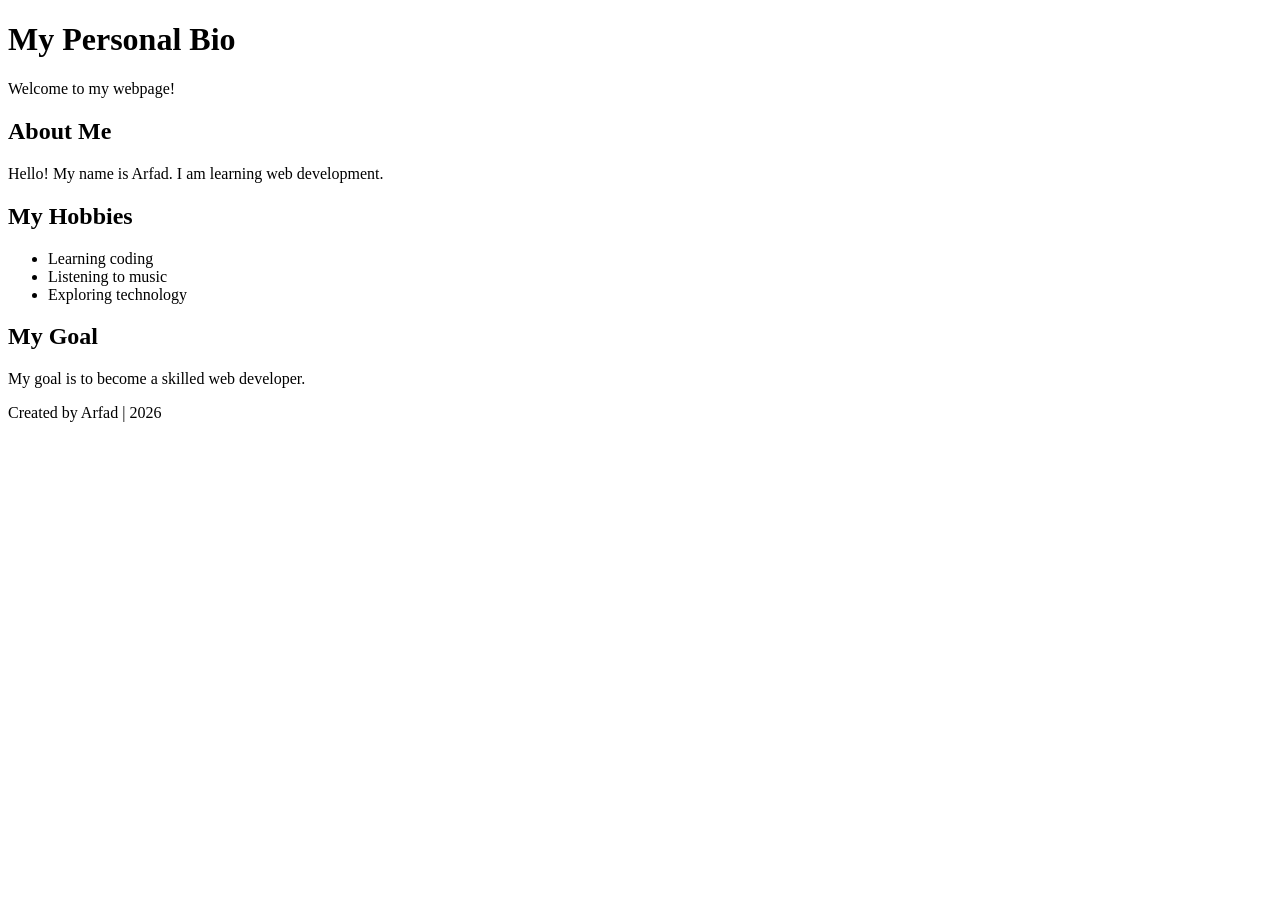
<file: index.html>
<!DOCTYPE html>
<html lang="en">
<head>
    <meta charset="UTF-8">
    <meta name="viewport" content="width=device-width, initial-scale=1.0">
    <title>My Bio Page</title>
</head>
<body>
    <header>
        <h1>My Personal Bio</h1>
        <p>Welcome to my webpage!</p>
    </header>

    <main>
        <section>
            <h2>About Me</h2>
            <p>Hello! My name is Arfad. I am learning web development.</p>
        </section>

        <section>
            <h2>My Hobbies</h2>
            <ul>
                <li>Learning coding</li>
                <li>Listening to music</li>
                <li>Exploring technology</li>
            </ul>
        </section>

        <section>
            <h2>My Goal</h2>
            <p>My goal is to become a skilled web developer.</p>
        </section>
    </main>

    <footer>
        <p>Created by Arfad | 2026</p>
    </footer>
</body>
</html>
</file>
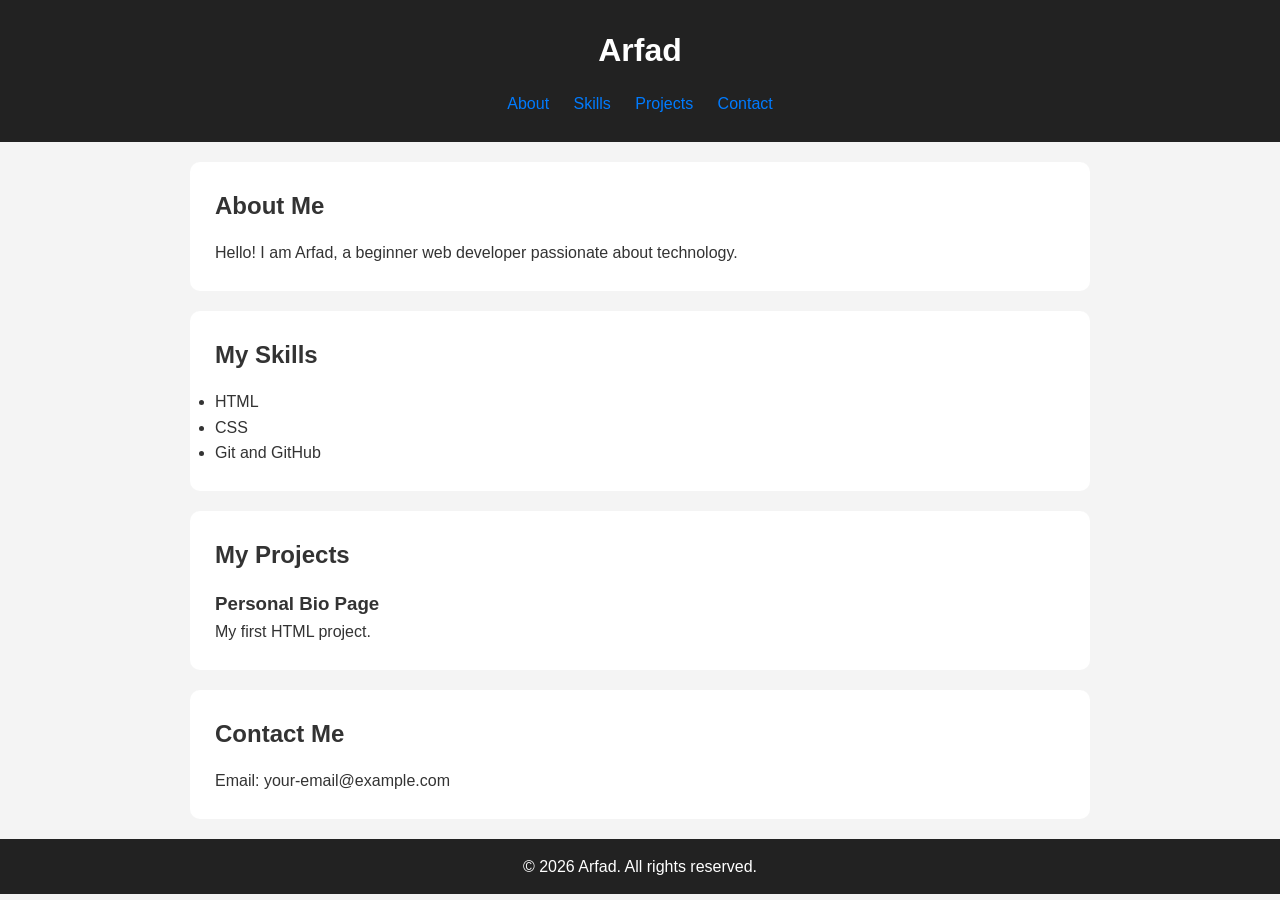
<file: P06-portfolio/index.html>
<!DOCTYPE html>
<html lang="en">
<head>
    <meta charset="UTF-8">
    <meta name="viewport" content="width=device-width, initial-scale=1.0">
    <link rel="stylesheet" href="css/style.css">
    <title>Arfad | Portfolio</title>
</head>
<body>
    <header>
        <h1>Arfad</h1>
        <nav>
            <a href="#about">About</a>
            <a href="#skills">Skills</a>
            <a href="#projects">Projects</a>
            <a href="#contact">Contact</a>
        </nav>
    </header>

    <main>
        <section id="about">
            <h2>About Me</h2>
            <p>Hello! I am Arfad, a beginner web developer passionate about technology.</p>
        </section>

        <section id="skills">
            <h2>My Skills</h2>
            <ul>
                <li>HTML</li>
                <li>CSS</li>
                <li>Git and GitHub</li>
            </ul>
        </section>

        <section id="projects">
            <h2>My Projects</h2>
            <article>
                <h3>Personal Bio Page</h3>
                <p>My first HTML project.</p>
            </article>
        </section>

        <section id="contact">
            <h2>Contact Me</h2>
            <p>Email: your-email@example.com</p>
        </section>
    </main>

    <footer>
        <p>&copy; 2026 Arfad. All rights reserved.</p>
    </footer>
</body>
</html>
</file>
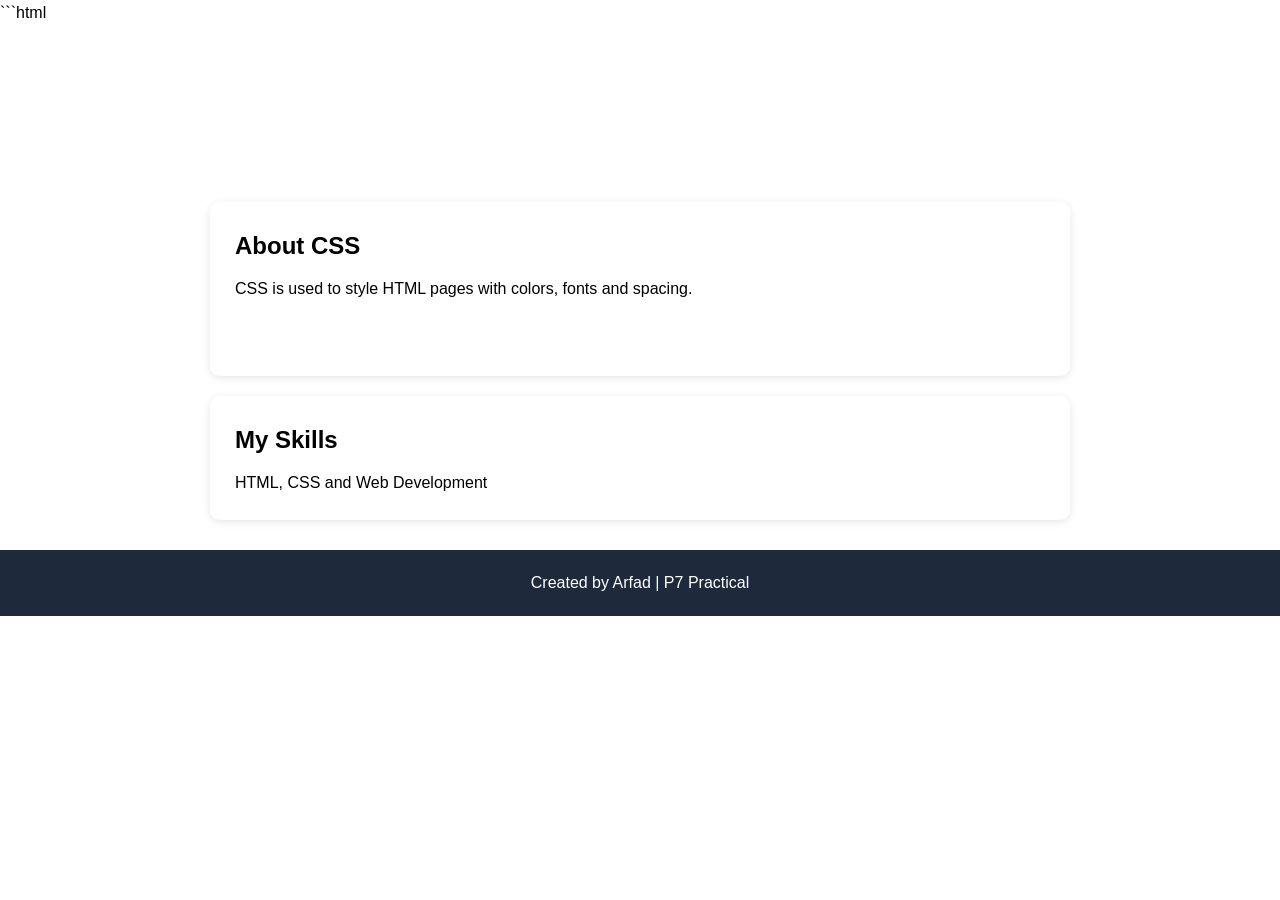
<file: P07-css-design/index.html>
```html
<!DOCTYPE html>
<html lang="en">
<head>
    <meta charset="UTF-8">
    <meta name="viewport" content="width=device-width, initial-scale=1.0">
    <title>P7 - CSS Design</title>
    <link rel="stylesheet" href="style.css">
</head>
<body>

    <header>
        <h1>My CSS Design System</h1>
        <p>Learning colors, fonts and spacing with CSS.</p>
    </header>

    <main>
        <section class="card">
            <h2>About CSS</h2>
            <p>CSS is used to style HTML pages with colors, fonts and spacing.</p>
            <button>Learn More</button>
        </section>

        <section class="card">
            <h2>My Skills</h2>
            <p>HTML, CSS and Web Development</p>
        </section>
    </main>

    <footer>
        <p>Created by Arfad | P7 Practical</p>
    </footer>

</body>
</html>
</file>
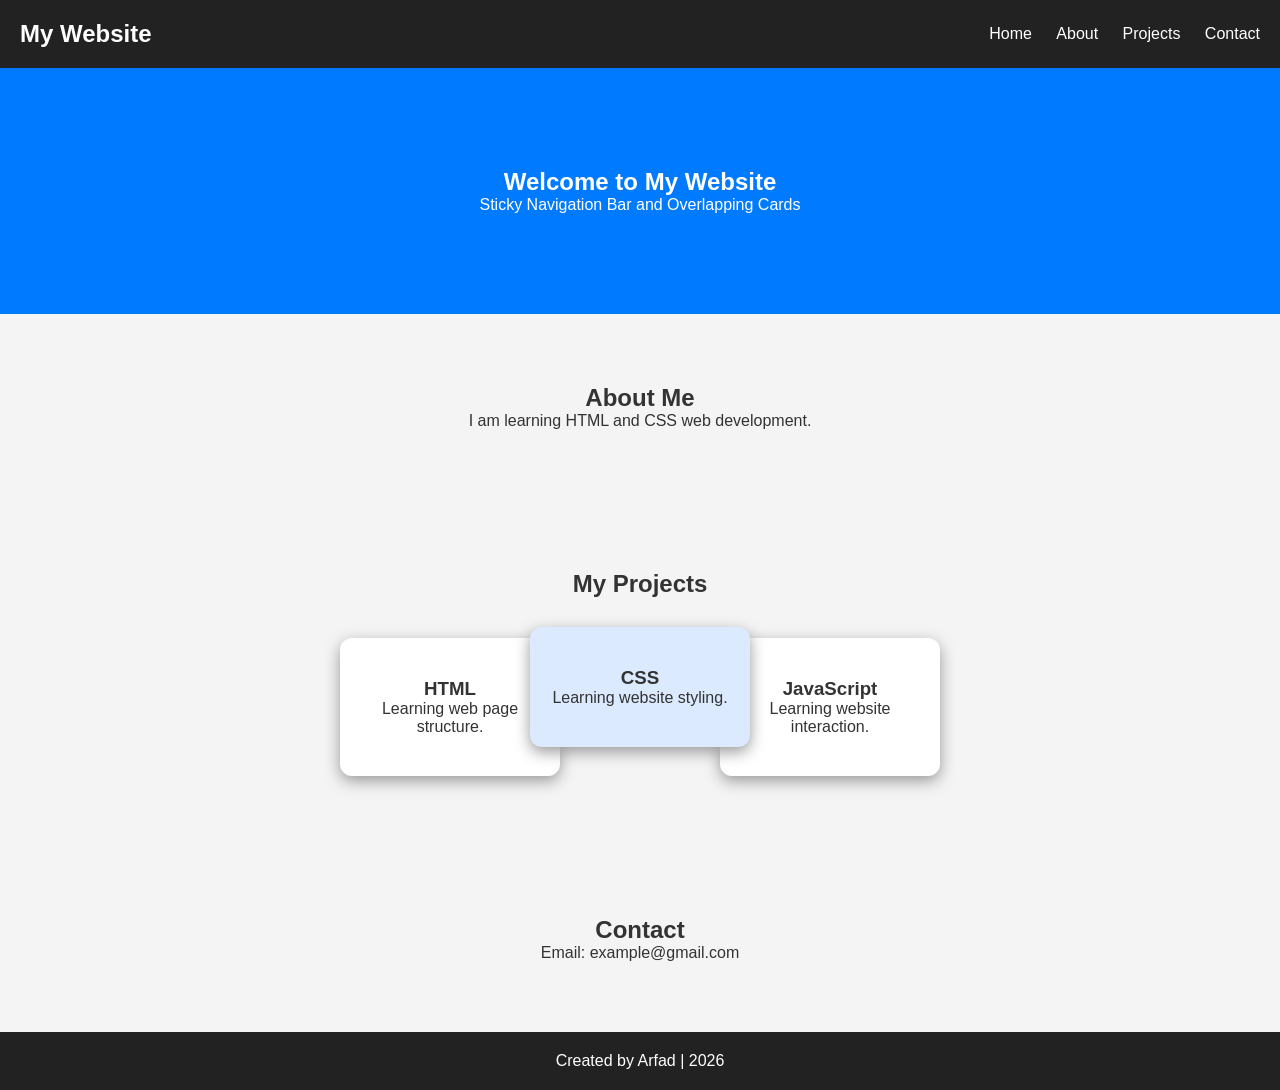
<file: P08-sticky-navbar/index.html>
<!DOCTYPE html>
<html lang="en">
<head>
    <meta charset="UTF-8">
    <meta name="viewport" content="width=device-width, initial-scale=1.0">
    <title>Sticky Navbar and Cards</title>
    <link rel="stylesheet" href="style.css">
</head>
<body>

    <nav class="navbar">
        <h2>My Website</h2>
        <div class="nav-links">
            <a href="#home">Home</a>
            <a href="#about">About</a>
            <a href="#projects">Projects</a>
            <a href="#contact">Contact</a>
        </div>
    </nav>

    <section id="home" class="hero">
        <h1>Welcome to My Website</h1>
        <p>Sticky Navigation Bar and Overlapping Cards</p>
    </section>

    <section id="about">
        <h2>About Me</h2>
        <p>I am learning HTML and CSS web development.</p>
    </section>

    <section id="projects">
        <h2>My Projects</h2>

        <div class="card-container">
            <div class="card card-one">
                <h3>HTML</h3>
                <p>Learning web page structure.</p>
            </div>

            <div class="card card-two">
                <h3>CSS</h3>
                <p>Learning website styling.</p>
            </div>

            <div class="card card-three">
                <h3>JavaScript</h3>
                <p>Learning website interaction.</p>
            </div>
        </div>
    </section>

    <section id="contact">
        <h2>Contact</h2>
        <p>Email: example@gmail.com</p>
    </section>

    <footer>
        <p>Created by Arfad | 2026</p>
    </footer>

</body>
</html>
</file>
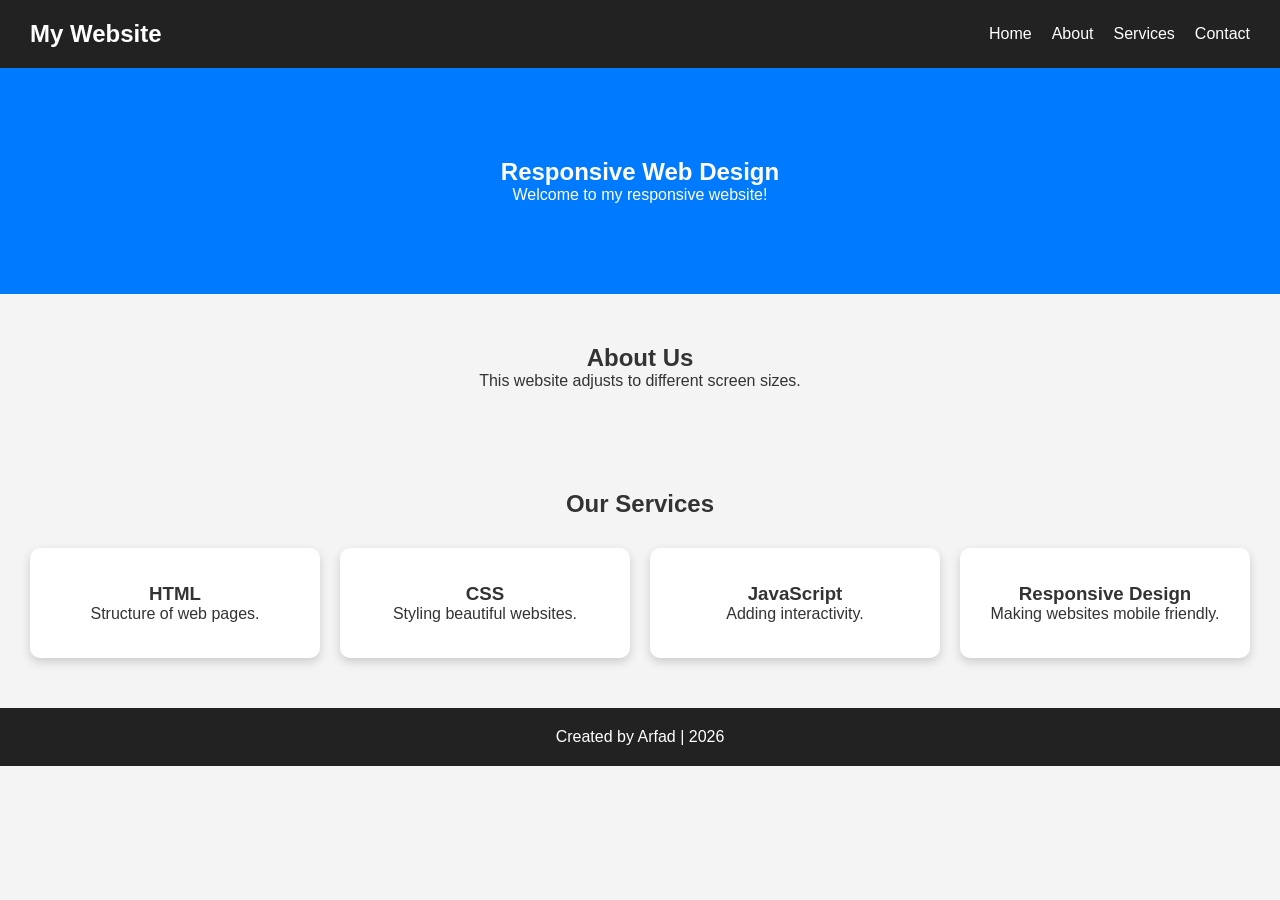
<file: P09-responsive-navbar/index.html>
<!DOCTYPE html>
<html lang="en">
<head>
    <meta charset="UTF-8">
    <meta name="viewport" content="width=device-width, initial-scale=1.0">
    <title>Responsive Navbar and Grid</title>
    <link rel="stylesheet" href="style.css">
</head>
<body>

    <header>
        <nav class="navbar">
            <h2>My Website</h2>

            <div class="nav-links">
                <a href="#home">Home</a>
                <a href="#about">About</a>
                <a href="#services">Services</a>
                <a href="#contact">Contact</a>
            </div>
        </nav>
    </header>

    <section id="home" class="hero">
        <h1>Responsive Web Design</h1>
        <p>Welcome to my responsive website!</p>
    </section>

    <section id="about">
        <h2>About Us</h2>
        <p>This website adjusts to different screen sizes.</p>
    </section>

    <section id="services">
        <h2>Our Services</h2>

        <div class="card-grid">
            <div class="card">
                <h3>HTML</h3>
                <p>Structure of web pages.</p>
            </div>

            <div class="card">
                <h3>CSS</h3>
                <p>Styling beautiful websites.</p>
            </div>

            <div class="card">
                <h3>JavaScript</h3>
                <p>Adding interactivity.</p>
            </div>

            <div class="card">
                <h3>Responsive Design</h3>
                <p>Making websites mobile friendly.</p>
            </div>
        </div>
    </section>

    <footer id="contact">
        <p>Created by Arfad | 2026</p>
    </footer>

</body>
</html>
</file>
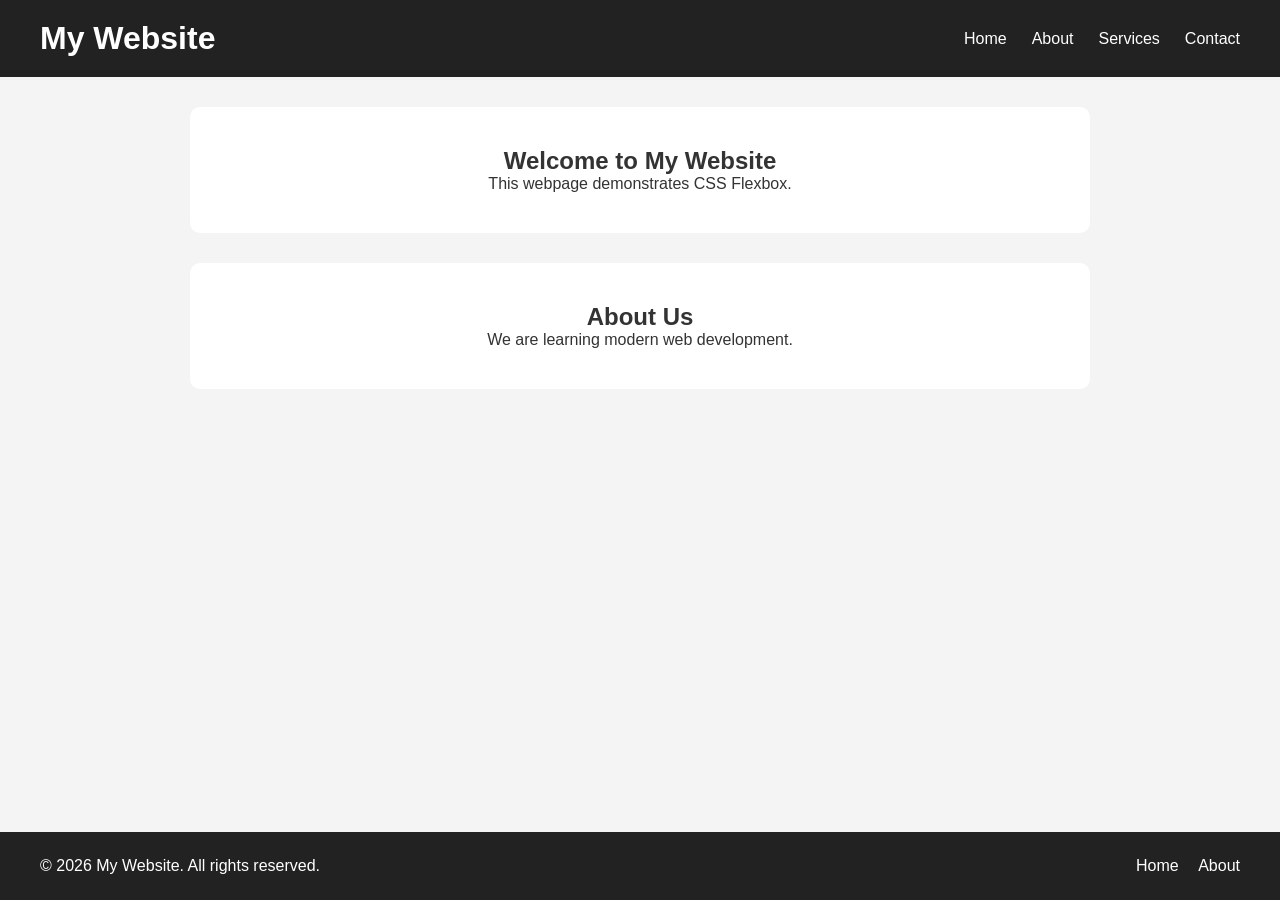
<file: P10-flexbox/index.html>
<!DOCTYPE html>
<html lang="en">
<head>
    <meta charset="UTF-8">
    <meta name="viewport" content="width=device-width, initial-scale=1.0">
    <title>Header and Footer using Flexbox</title>
    <link rel="stylesheet" href="style.css">
</head>
<body>

    <header class="header">
        <h1>My Website</h1>

        <nav>
            <a href="#home">Home</a>
            <a href="#about">About</a>
            <a href="#services">Services</a>
            <a href="#contact">Contact</a>
        </nav>
    </header>

    <main id="home">
        <section class="content">
            <h2>Welcome to My Website</h2>
            <p>This webpage demonstrates CSS Flexbox.</p>
        </section>

        <section class="content" id="about">
            <h2>About Us</h2>
            <p>We are learning modern web development.</p>
        </section>
    </main>

    <footer class="footer" id="contact">
        <p>&copy; 2026 My Website. All rights reserved.</p>
        <div>
            <a href="#home">Home</a>
            <a href="#about">About</a>
        </div>
    </footer>

</body>
</html>
</file>
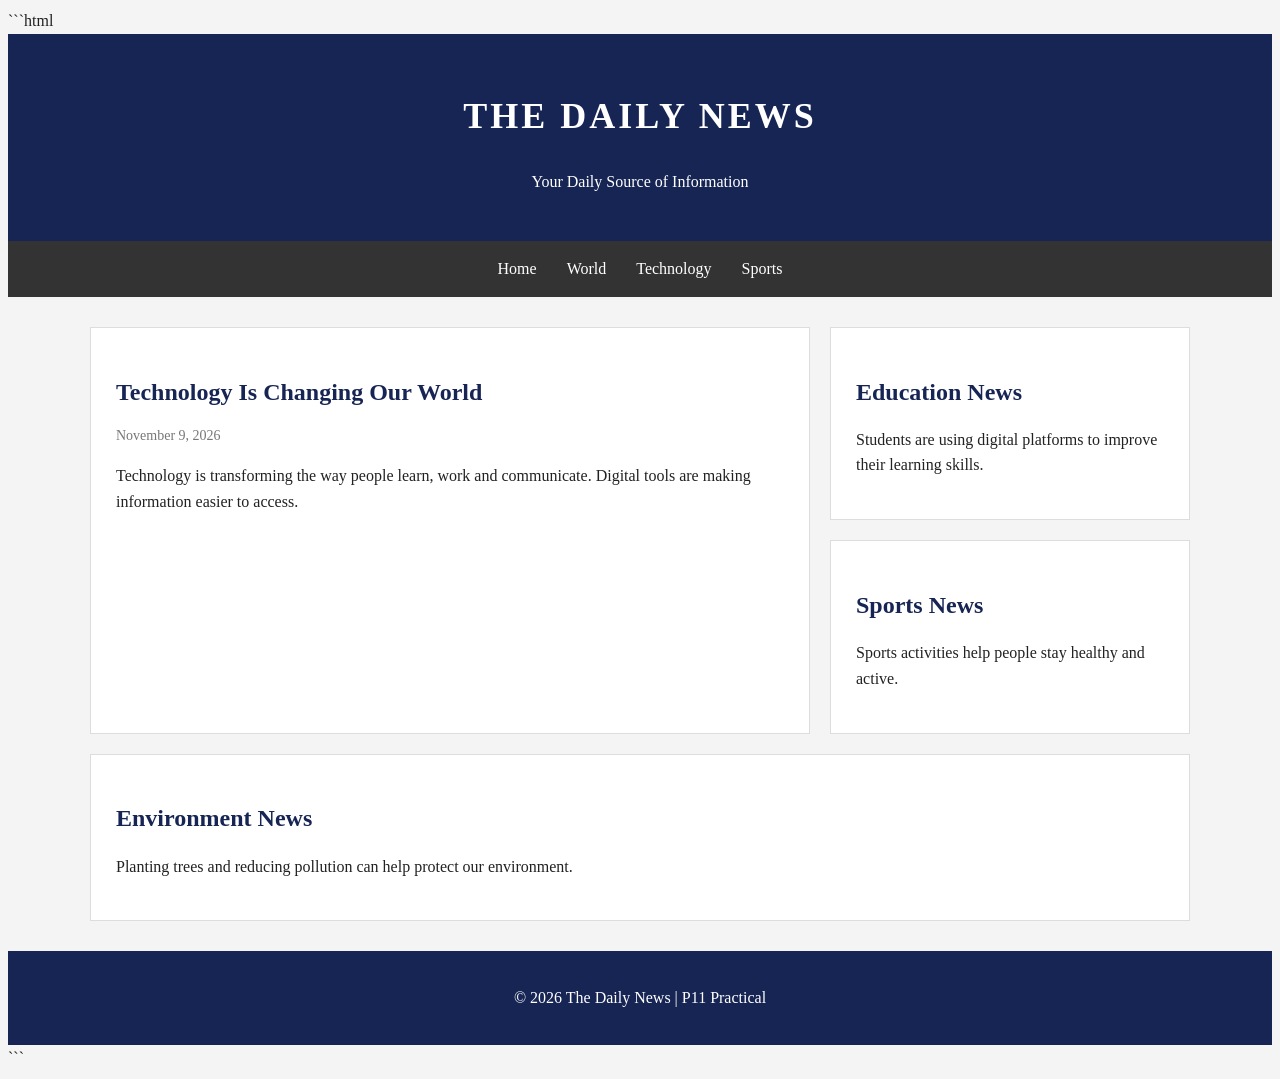
<file: P11-newspaper/index.html>
```html
<!DOCTYPE html>
<html lang="en">
<head>
    <meta charset="UTF-8">
    <meta name="viewport" content="width=device-width, initial-scale=1.0">
    <title>P11 - Newspaper Layout</title>
    <link rel="stylesheet" href="style.css">
</head>
<body>

    <header class="newspaper-header">
        <h1>THE DAILY NEWS</h1>
        <p>Your Daily Source of Information</p>
    </header>

    <nav>
        <a href="#">Home</a>
        <a href="#">World</a>
        <a href="#">Technology</a>
        <a href="#">Sports</a>
    </nav>

    <main class="newspaper-grid">
        <article class="main-news">
            <h2>Technology Is Changing Our World</h2>
            <p class="date">November 9, 2026</p>
            <p>Technology is transforming the way people learn, work and communicate. Digital tools are making information easier to access.</p>
        </article>

        <article class="side-news">
            <h2>Education News</h2>
            <p>Students are using digital platforms to improve their learning skills.</p>
        </article>

        <article class="side-news">
            <h2>Sports News</h2>
            <p>Sports activities help people stay healthy and active.</p>
        </article>

        <article class="bottom-news">
            <h2>Environment News</h2>
            <p>Planting trees and reducing pollution can help protect our environment.</p>
        </article>
    </main>

    <footer>
        <p>© 2026 The Daily News | P11 Practical</p>
    </footer>

</body>
</html>
```
</file>
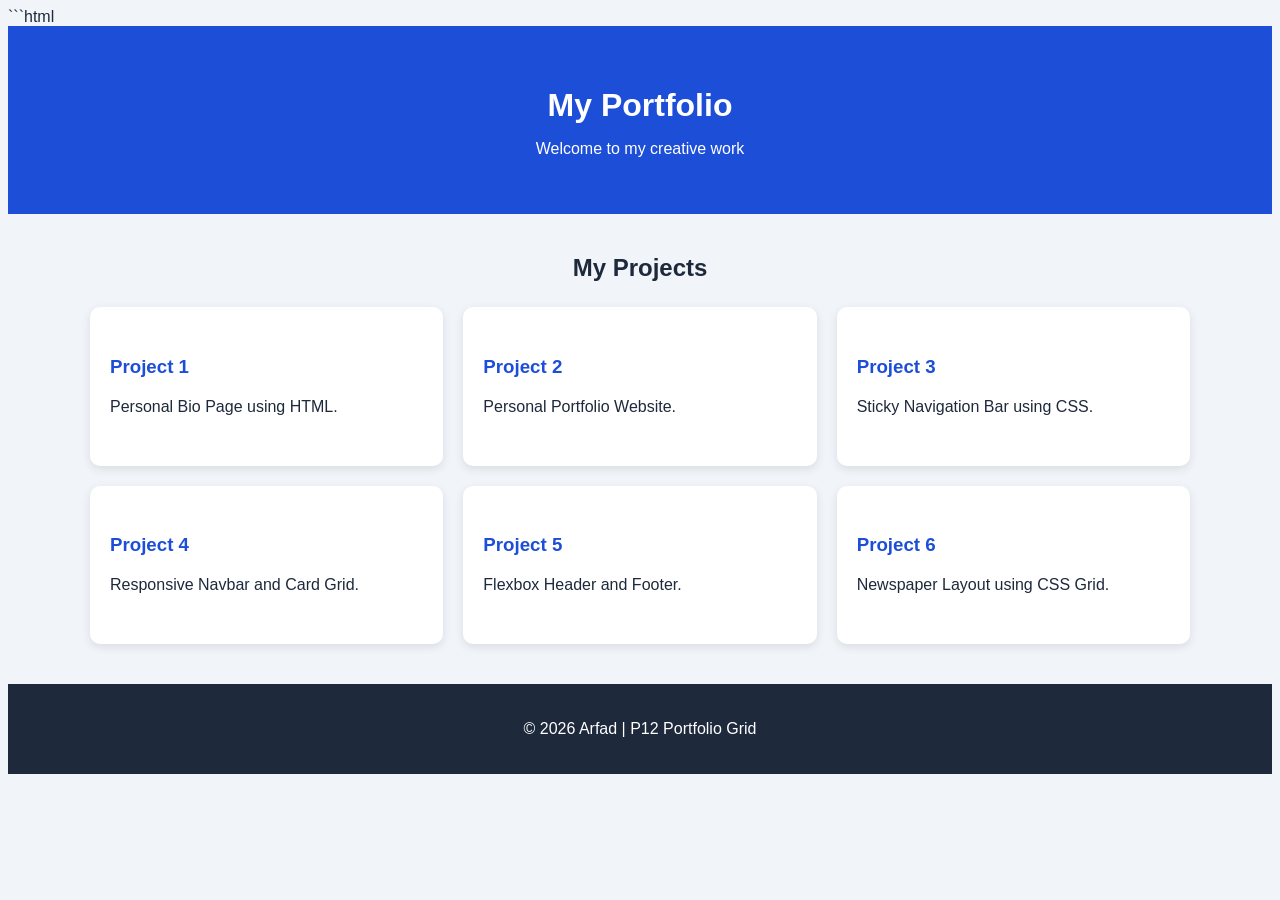
<file: P12-portfolio-grid/index.html>
```html
<!DOCTYPE html>
<html lang="en">
<head>
    <meta charset="UTF-8">
    <meta name="viewport" content="width=device-width, initial-scale=1.0">
    <title>P12 - Portfolio Project Grid</title>
    <link rel="stylesheet" href="style.css">
</head>
<body>

    <header>
        <h1>My Portfolio</h1>
        <p>Welcome to my creative work</p>
    </header>

    <main>
        <h2>My Projects</h2>

        <section class="project-grid">
            <div class="project-card">
                <h3>Project 1</h3>
                <p>Personal Bio Page using HTML.</p>
            </div>

            <div class="project-card">
                <h3>Project 2</h3>
                <p>Personal Portfolio Website.</p>
            </div>

            <div class="project-card">
                <h3>Project 3</h3>
                <p>Sticky Navigation Bar using CSS.</p>
            </div>

            <div class="project-card">
                <h3>Project 4</h3>
                <p>Responsive Navbar and Card Grid.</p>
            </div>

            <div class="project-card">
                <h3>Project 5</h3>
                <p>Flexbox Header and Footer.</p>
            </div>

            <div class="project-card">
                <h3>Project 6</h3>
                <p>Newspaper Layout using CSS Grid.</p>
            </div>
        </section>
    </main>

    <footer>
        <p>© 2026 Arfad | P12 Portfolio Grid</p>
    </footer>

</body>
</html>
</file>
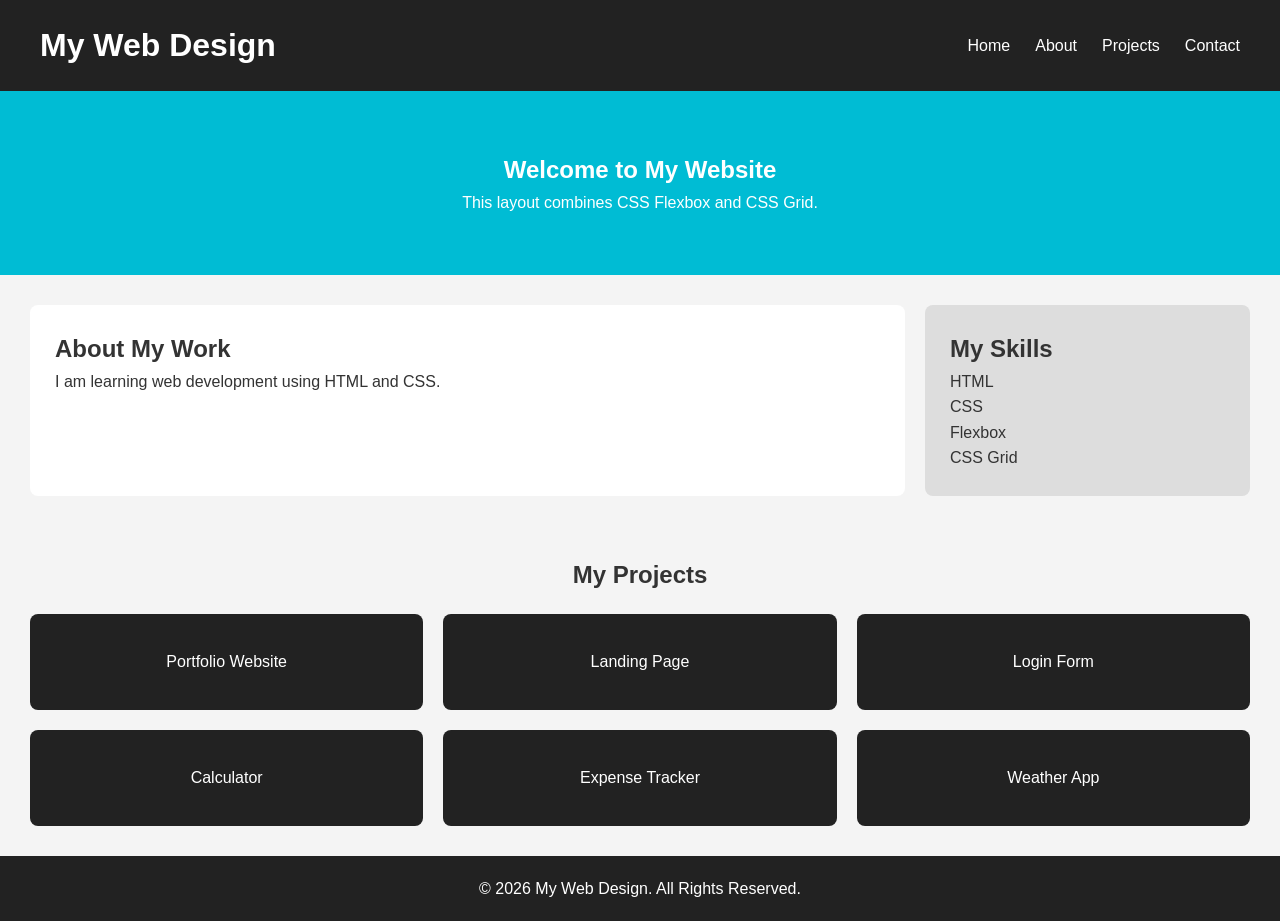
<file: P13-flexbox-grid/index.html>
<!DOCTYPE html>
<html lang="en">
<head>
    <meta charset="UTF-8">
    <meta name="viewport" content="width=device-width, initial-scale=1.0">
    <title>P13 - Flexbox and Grid</title>
    <link rel="stylesheet" href="style.css">
</head>
<body>

    <header class="header">
        <h1>My Web Design</h1>
        <nav>
            <a href="#">Home</a>
            <a href="#">About</a>
            <a href="#">Projects</a>
            <a href="#">Contact</a>
        </nav>
    </header>

    <main>

        <section class="hero">
            <h2>Welcome to My Website</h2>
            <p>This layout combines CSS Flexbox and CSS Grid.</p>
        </section>

        <section class="content">

            <div class="main-content">
                <h2>About My Work</h2>
                <p>I am learning web development using HTML and CSS.</p>
            </div>

            <aside class="sidebar">
                <h2>My Skills</h2>
                <p>HTML</p>
                <p>CSS</p>
                <p>Flexbox</p>
                <p>CSS Grid</p>
            </aside>

        </section>

        <section class="projects">
            <h2>My Projects</h2>

            <div class="project-grid">
                <div class="project-card">Portfolio Website</div>
                <div class="project-card">Landing Page</div>
                <div class="project-card">Login Form</div>
                <div class="project-card">Calculator</div>
                <div class="project-card">Expense Tracker</div>
                <div class="project-card">Weather App</div>
            </div>

        </section>

    </main>

    <footer class="footer">
        <p>© 2026 My Web Design. All Rights Reserved.</p>
    </footer>

</body>
</html>
</file>
<file: P06-portfolio/css/style.css>
* {
    margin: 0;
    padding: 0;
    box-sizing: border-box;
}

body {
    font-family: Arial, sans-serif;
    background: #f4f4f4;
    color: #333;
    line-height: 1.6;
}

header {
    background: #222;
    color: white;
    padding: 25px;
    text-align: center;
}

h1, h2 {
    margin-bottom: 15px;
}

section {
    background: white;
    margin: 20px auto;
    padding: 25px;
    max-width: 900px;
    border-radius: 10px;
}

a {
    color: #007bff;
    text-decoration: none;
    margin: 10px;
}

footer {
    background: #222;
    color: white;
    text-align: center;
    padding: 15px;
}
</file>
<file: P07-css-design/style.css>
```css
/* P7 - CSS Colors, Fonts and Spacing */

:root {
    --primary-color: #2563eb;
    --background-color: #f1f5f9;
    --text-color: #1e293b;
    --card-color: #ffffff;
}

* {
    margin: 0;
    padding: 0;
    box-sizing: border-box;
}

body {
    font-family: Arial, sans-serif;
    background-color: var(--background-color);
    color: var(--text-color);
    line-height: 1.6;
}

header {
    background-color: var(--primary-color);
    color: white;
    text-align: center;
    padding: 30px 20px;
}

header h1 {
    margin-bottom: 10px;
}

main {
    max-width: 900px;
    margin: 30px auto;
    padding: 0 20px;
}

.card {
    background-color: var(--card-color);
    padding: 25px;
    margin-bottom: 20px;
    border-radius: 10px;
    box-shadow: 0 2px 8px rgba(0, 0, 0, 0.1);
}

.card h2 {
    color: var(--primary-color);
    margin-bottom: 10px;
}

button {
    background-color: var(--primary-color);
    color: white;
    border: none;
    padding: 10px 18px;
    margin-top: 15px;
    border-radius: 5px;
    cursor: pointer;
}

footer {
    text-align: center;
    padding: 20px;
    background-color: #1e293b;
    color: white;
}
</file>
<file: P08-sticky-navbar/style.css>
* {
    margin: 0;
    padding: 0;
    box-sizing: border-box;
}

html {
    scroll-behavior: smooth;
}

body {
    font-family: Arial, sans-serif;
    background: #f4f4f4;
    color: #333;
}

/* Sticky Navigation */
.navbar {
    position: sticky;
    top: 0;
    z-index: 100;
    background: #222;
    color: white;
    padding: 20px;
    display: flex;
    justify-content: space-between;
    align-items: center;
}

.nav-links a {
    color: white;
    text-decoration: none;
    margin-left: 20px;
}

/* Sections */
section {
    padding: 70px 30px;
    text-align: center;
}

.hero {
    background: #007bff;
    color: white;
    padding: 100px 20px;
}

/* Overlapping Cards */
.card-container {
    display: flex;
    justify-content: center;
    align-items: center;
    margin-top: 40px;
}

.card {
    width: 220px;
    padding: 40px 20px;
    border-radius: 12px;
    background: white;
    box-shadow: 0 5px 15px #999;
    position: relative;
}

.card-two {
    margin-left: -30px;
    margin-right: -30px;
    z-index: 2;
    transform: translateY(-20px);
    background: #dbeafe;
}

.card-one {
    z-index: 1;
}

.card-three {
    z-index: 1;
}

footer {
    background: #222;
    color: white;
    text-align: center;
    padding: 20px;
}
</file>
<file: P09-responsive-navbar/style.css>
* {
    margin: 0;
    padding: 0;
    box-sizing: border-box;
}

body {
    font-family: Arial, sans-serif;
    background: #f4f4f4;
    color: #333;
}

.navbar {
    background: #222;
    color: white;
    padding: 20px 30px;
    display: flex;
    justify-content: space-between;
    align-items: center;
    flex-wrap: wrap;
}

.nav-links {
    display: flex;
    gap: 20px;
}

.nav-links a {
    color: white;
    text-decoration: none;
}

.hero {
    background: #007bff;
    color: white;
    text-align: center;
    padding: 90px 20px;
}

section {
    padding: 50px 30px;
    text-align: center;
}

.card-grid {
    display: grid;
    grid-template-columns: repeat(4, 1fr);
    gap: 20px;
    margin-top: 30px;
}

.card {
    background: white;
    padding: 35px 20px;
    border-radius: 10px;
    box-shadow: 0 4px 10px #ccc;
}

/* Tablet screen */
@media (max-width: 900px) {
    .card-grid {
        grid-template-columns: repeat(2, 1fr);
    }
}

/* Mobile screen */
@media (max-width: 600px) {
    .navbar {
        flex-direction: column;
        gap: 15px;
    }

    .nav-links {
        flex-wrap: wrap;
        justify-content: center;
    }

    .card-grid {
        grid-template-columns: 1fr;
    }

    .hero {
        padding: 60px 15px;
    }
}

footer {
    background: #222;
    color: white;
    text-align: center;
    padding: 20px;
}
</file>
<file: P10-flexbox/style.css>
* {
    margin: 0;
    padding: 0;
    box-sizing: border-box;
}

body {
    font-family: Arial, sans-serif;
    background: #f4f4f4;
    color: #333;
    min-height: 100vh;
    display: flex;
    flex-direction: column;
}

/* Header using Flexbox */
.header {
    background: #222;
    color: white;
    padding: 20px 40px;
    display: flex;
    justify-content: space-between;
    align-items: center;
    flex-wrap: wrap;
}

.header nav {
    display: flex;
    gap: 25px;
}

.header a {
    color: white;
    text-decoration: none;
}

/* Main content */
main {
    flex: 1;
}

.content {
    background: white;
    margin: 30px auto;
    padding: 40px;
    max-width: 900px;
    text-align: center;
    border-radius: 10px;
}

/* Footer using Flexbox */
.footer {
    background: #222;
    color: white;
    padding: 25px 40px;
    display: flex;
    justify-content: space-between;
    align-items: center;
    flex-wrap: wrap;
    gap: 15px;
}

.footer a {
    color: white;
    text-decoration: none;
    margin-left: 15px;
}

/* Mobile responsive */
@media (max-width: 600px) {
    .header,
    .footer {
        flex-direction: column;
        text-align: center;
        gap: 15px;
    }

    .header nav {
        flex-wrap: wrap;
        justify-content: center;
    }
}
</file>
<file: P11-newspaper/style.css>
```css
/* P11 - Newspaper Layout using CSS Grid */

* {
    margin: 0;
    padding: 0;
    box-sizing: border-box;
}

body {
    font-family: Georgia, serif;
    background-color: #f4f4f4;
    color: #222;
    line-height: 1.6;
}

.newspaper-header {
    background-color: #172554;
    color: white;
    text-align: center;
    padding: 30px 15px;
}

.newspaper-header h1 {
    font-size: 36px;
    letter-spacing: 3px;
}

nav {
    display: flex;
    justify-content: center;
    gap: 30px;
    background-color: #333;
    padding: 15px;
}

nav a {
    color: white;
    text-decoration: none;
}

.newspaper-grid {
    max-width: 1100px;
    margin: 30px auto;
    padding: 0 20px;
    display: grid;
    grid-template-columns: 2fr 1fr;
    gap: 20px;
}

article {
    background-color: white;
    padding: 25px;
    border: 1px solid #ddd;
}

.main-news {
    grid-row: span 2;
}

article h2 {
    color: #172554;
    margin-bottom: 12px;
}

.date {
    color: #777;
    font-size: 14px;
    margin-bottom: 15px;
}

.bottom-news {
    grid-column: 1 / -1;
}

footer {
    background-color: #172554;
    color: white;
    text-align: center;
    padding: 18px;
}

@media (max-width: 600px) {
    .newspaper-grid {
        grid-template-columns: 1fr;
    }

    .main-news {
        grid-row: auto;
    }

    .bottom-news {
        grid-column: auto;
    }

    nav {
        flex-wrap: wrap;
        gap: 15px;
    }
}
```
</file>
<file: P12-portfolio-grid/style.css>
```css
/* P12 - Portfolio Project Grid */

* {
    margin: 0;
    padding: 0;
    box-sizing: border-box;
}

body {
    font-family: Arial, sans-serif;
    background-color: #f1f5f9;
    color: #1e293b;
}

header {
    background-color: #1d4ed8;
    color: white;
    text-align: center;
    padding: 40px 20px;
}

header h1 {
    margin-bottom: 10px;
}

main {
    max-width: 1100px;
    margin: 40px auto;
    padding: 0 20px;
}

main h2 {
    text-align: center;
    margin-bottom: 25px;
}

.project-grid {
    display: grid;
    grid-template-columns: repeat(3, 1fr);
    gap: 20px;
}

.project-card {
    background-color: white;
    padding: 30px 20px;
    border-radius: 10px;
    box-shadow: 0 3px 10px rgba(0, 0, 0, 0.1);
    transition: transform 0.3s;
}

.project-card:hover {
    transform: translateY(-5px);
}

.project-card h3 {
    color: #1d4ed8;
    margin-bottom: 12px;
}

.project-card p {
    line-height: 1.6;
}

footer {
    background-color: #1e293b;
    color: white;
    text-align: center;
    padding: 20px;
    margin-top: 40px;
}

@media (max-width: 768px) {
    .project-grid {
        grid-template-columns: repeat(2, 1fr);
    }
}

@media (max-width: 500px) {
    .project-grid {
        grid-template-columns: 1fr;
    }
}
```
</file>
<file: P13-flexbox-grid/style.css>
/* General Styling */
* {
    margin: 0;
    padding: 0;
    box-sizing: border-box;
}

body {
    font-family: Arial, sans-serif;
    background-color: #f4f4f4;
    color: #333;
    line-height: 1.6;
}

/* Header - Flexbox */
.header {
    background-color: #222;
    color: white;
    padding: 20px 40px;

    display: flex;
    justify-content: space-between;
    align-items: center;
}

nav {
    display: flex;
    gap: 25px;
}

nav a {
    color: white;
    text-decoration: none;
}

nav a:hover {
    color: #00bcd4;
}

/* Hero Section */
.hero {
    background-color: #00bcd4;
    color: white;
    text-align: center;
    padding: 60px 20px;
}

/* Content - Flexbox */
.content {
    display: flex;
    gap: 20px;
    padding: 30px;
}

.main-content {
    flex: 3;
    background-color: white;
    padding: 25px;
    border-radius: 8px;
}

.sidebar {
    flex: 1;
    background-color: #ddd;
    padding: 25px;
    border-radius: 8px;
}

/* Projects - CSS Grid */
.projects {
    padding: 30px;
    text-align: center;
}

.project-grid {
    display: grid;
    grid-template-columns: repeat(3, 1fr);
    gap: 20px;
    margin-top: 20px;
}

.project-card {
    background-color: #222;
    color: white;
    padding: 35px;
    border-radius: 8px;
}

.project-card:hover {
    background-color: #00bcd4;
    color: white;
}

/* Footer */
.footer {
    background-color: #222;
    color: white;
    text-align: center;
    padding: 20px;
}

/* Responsive Design */
@media (max-width: 768px) {

    .header {
        flex-direction: column;
        gap: 15px;
    }

    nav {
        flex-wrap: wrap;
        justify-content: center;
    }

    .content {
        flex-direction: column;
    }

    .project-grid {
        grid-template-columns: repeat(2, 1fr);
    }
}

@media (max-width: 480px) {
    .project-grid {
        grid-template-columns: 1fr;
    }
}
</file>
